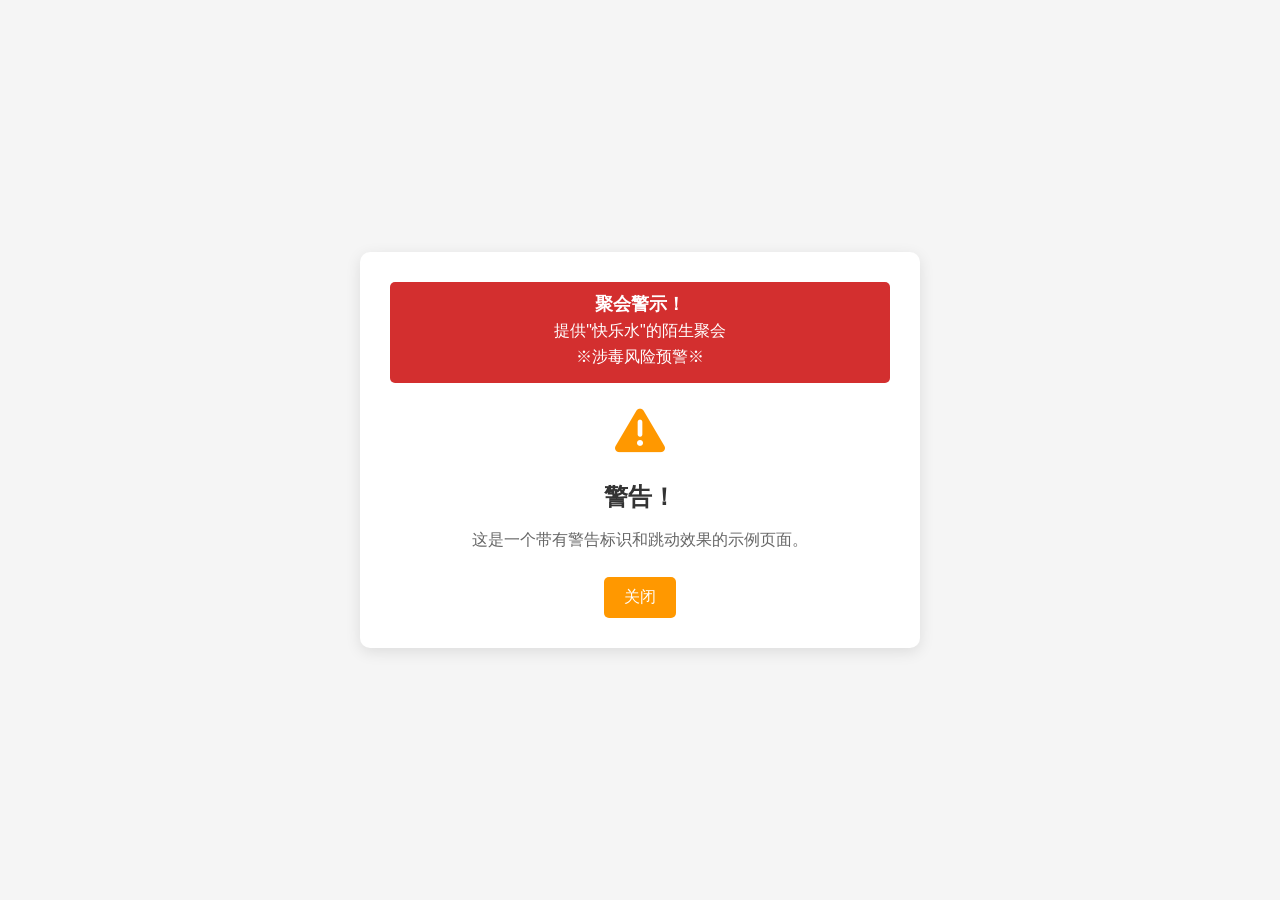
<file: index.html>
<!DOCTYPE html>
<html lang="zh-CN">
<head>
    <meta charset="UTF-8">
    <meta name="viewport" content="width=device-width, initial-scale=1.0">
    <title>警告页面</title>
    <link rel="stylesheet" href="style.css">
    <link rel="stylesheet" href="https://cdnjs.cloudflare.com/ajax/libs/font-awesome/6.0.0-beta3/css/all.min.css">
</head>
<body>
    <div class="container">
        <div class="warning-box">
            <div class="warning-alert">
                <h3>聚会警示！</h3>
                <p>提供"快乐水"的陌生聚会</p>
                <p>※涉毒风险预警※</p>
            </div>
            <div class="warning-icon">
                <i class="fas fa-exclamation-triangle"></i>
            </div>
            <div class="warning-message">
                <h2>警告！</h2>
                <p>这是一个带有警告标识和跳动效果的示例页面。</p>
            </div>
            <button id="close-btn">关闭</button>
        </div>
    </div>
    <script src="script.js"></script>
</body>
</html>
</file>
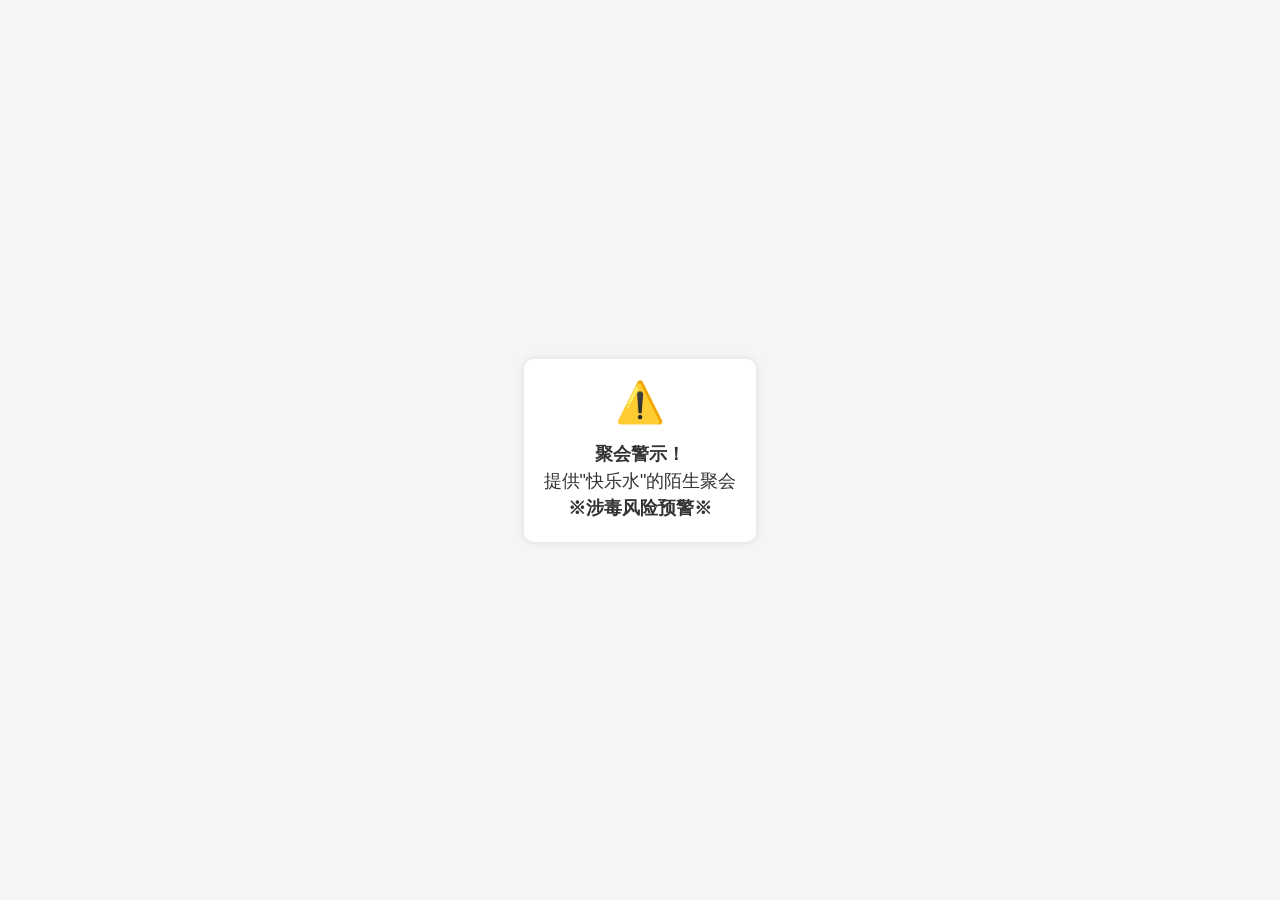
<file: warning.html>
<!DOCTYPE html>
<html lang="zh-CN">
<head>
    <meta charset="UTF-8">
    <meta name="viewport" content="width=device-width, initial-scale=1.0">
    <title>警告信息</title>
    <style>
        body {
            font-family: Arial, sans-serif;
            display: flex;
            justify-content: center;
            align-items: center;
            height: 100vh;
            background-color: #f5f5f5;
            margin: 0;
            padding: 0;
        }
        
        .container {
            text-align: center;
            background-color: white;
            padding: 20px;
            border-radius: 10px;
            box-shadow: 0 0 10px rgba(0, 0, 0, 0.1);
            max-width: 400px;
        }
        
        .warning-icon {
            font-size: 40px;
            color: #ff4d4d;
            margin-bottom: 15px;
            animation: pulse 1s infinite;
        }
        
        .warning-text {
            font-size: 18px;
            line-height: 1.5;
            color: #333;
        }
        
        @keyframes pulse {
            0% {
                transform: scale(1);
            }
            50% {
                transform: scale(1.1);
            }
            100% {
                transform: scale(1);
            }
        }
    </style>
</head>
<body>
    <div class="container">
        <div class="warning-icon">⚠️</div>
        <div class="warning-text">
            <strong>聚会警示！</strong><br>
            提供"快乐水"的陌生聚会<br>
            <strong>※涉毒风险预警※</strong><br>
        </div>
    </div>
</body>
</html>
</file>
<file: style.css>
* {
    margin: 0;
    padding: 0;
    box-sizing: border-box;
}

body {
    font-family: 'Arial', sans-serif;
    background-color: #f5f5f5;
    display: flex;
    justify-content: center;
    align-items: center;
    min-height: 100vh;
}

.container {
    width: 100%;
    max-width: 600px;
    padding: 20px;
}

.warning-box {
    background-color: #fff;
    border-radius: 10px;
    box-shadow: 0 4px 15px rgba(0, 0, 0, 0.1);
    padding: 30px;
    text-align: center;
    position: relative;
    overflow: hidden;
}

.warning-alert {
    background-color: #d32f2f;
    color: white;
    padding: 10px;
    border-radius: 5px;
    margin-bottom: 20px;
    animation: flash 2s infinite;
}

.warning-alert h3 {
    margin-bottom: 5px;
    font-size: 18px;
}

.warning-alert p {
    margin: 5px 0;
    font-size: 16px;
}

.warning-icon {
    font-size: 50px;
    color: #ff9800;
    margin-bottom: 20px;
    animation: pulse 1.5s infinite;
}

.warning-message h2 {
    color: #333;
    margin-bottom: 15px;
}

.warning-message p {
    color: #666;
    margin-bottom: 25px;
    line-height: 1.5;
}

#close-btn {
    background-color: #ff9800;
    color: white;
    border: none;
    padding: 10px 20px;
    border-radius: 5px;
    cursor: pointer;
    font-size: 16px;
    transition: background-color 0.3s;
}

#close-btn:hover {
    background-color: #f57c00;
}

@keyframes pulse {
    0% {
        transform: scale(1);
    }
    50% {
        transform: scale(1.1);
    }
    100% {
        transform: scale(1);
    }
}

@keyframes flash {
    0% {
        background-color: #d32f2f;
    }
    50% {
        background-color: #b71c1c;
    }
    100% {
        background-color: #d32f2f;
    }
}
</file>
